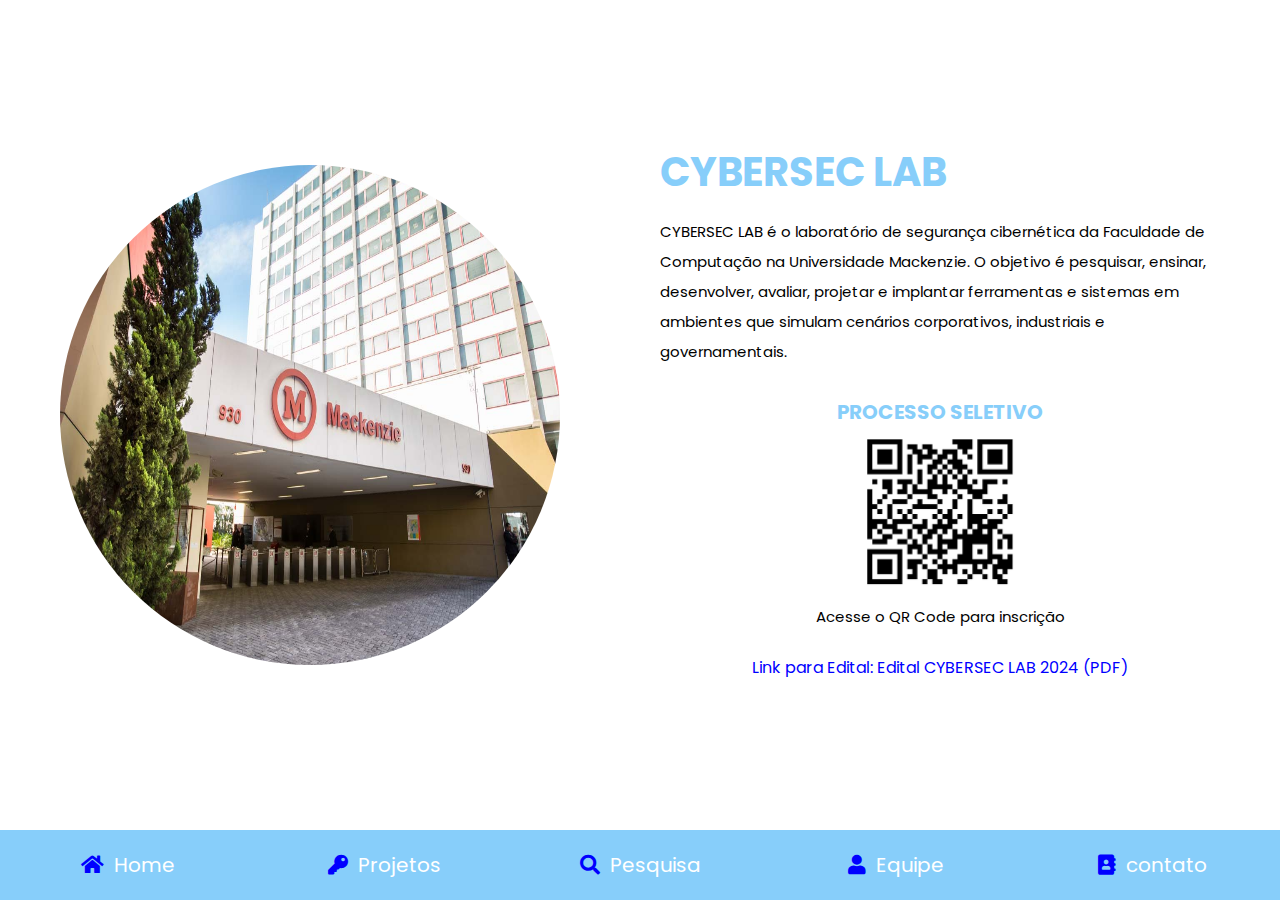
<file: index.html>
<!DOCTYPE html>
<html lang="en">

<head>
    <meta charset="UTF-8">
    <meta http-equiv="X-UA-Compatible" content="IE=edge">
    <meta name="viewport" content="width=device-width, initial-scale=1.0">
    <title>home</title>

    <link rel="stylesheet" href="https://cdnjs.cloudflare.com/ajax/libs/font-awesome/5.15.4/css/all.min.css">
    <link rel="stylesheet" href="style.css">
</head>

<body>

    <nav class="navbar">
        <a href="index.html"> <i class="fas fa-home"></i> <span>Home</span> </a>
        <a href="projetos.html"> <i class="fas fa-key"></i> <span>Projetos</span> </a>
        <a href="pesquisa.html"> <i class="fas fa-search"></i> <span>Pesquisa</span> </a>
        <a href="equipe.html"> <i class="fas fa-user"></i> <span>Equipe</span> </a>
        <a href="contato.html"> <i class="fas fa-address-book"></i> <span>contato</span> </a>
    </nav>

    <section class="home">
        <div class="image">
            <img src="fotos/predio.jpg">
        </div>

        <div class="content">
            <h3>CYBERSEC LAB</h3>
            <p>
                CYBERSEC LAB é o laboratório de segurança cibernética da Faculdade de Computação na Universidade Mackenzie. O objetivo é pesquisar, ensinar, desenvolver, avaliar, projetar e implantar ferramentas e sistemas em ambientes que simulam cenários corporativos, industriais e governamentais.
            </p>

            <!-- Seção do QR Code e link para o edital -->
            <div class="qr-code-section">
                <h4>PROCESSO SELETIVO</h4>
                <img src="fotos/qrcodelabsec.jpg" alt="QR Code para inscrição" class="qr-code">
                <p>Acesse o QR Code para inscrição</p>

                
                <p><a href="fotos/Edital CYBERSEC LAB 2024.pdf" target="_blank">Link para Edital: Edital CYBERSEC LAB 2024 (PDF)</a></p>
            </div>
        </div>
    </section>

</body>
</html>
</file>
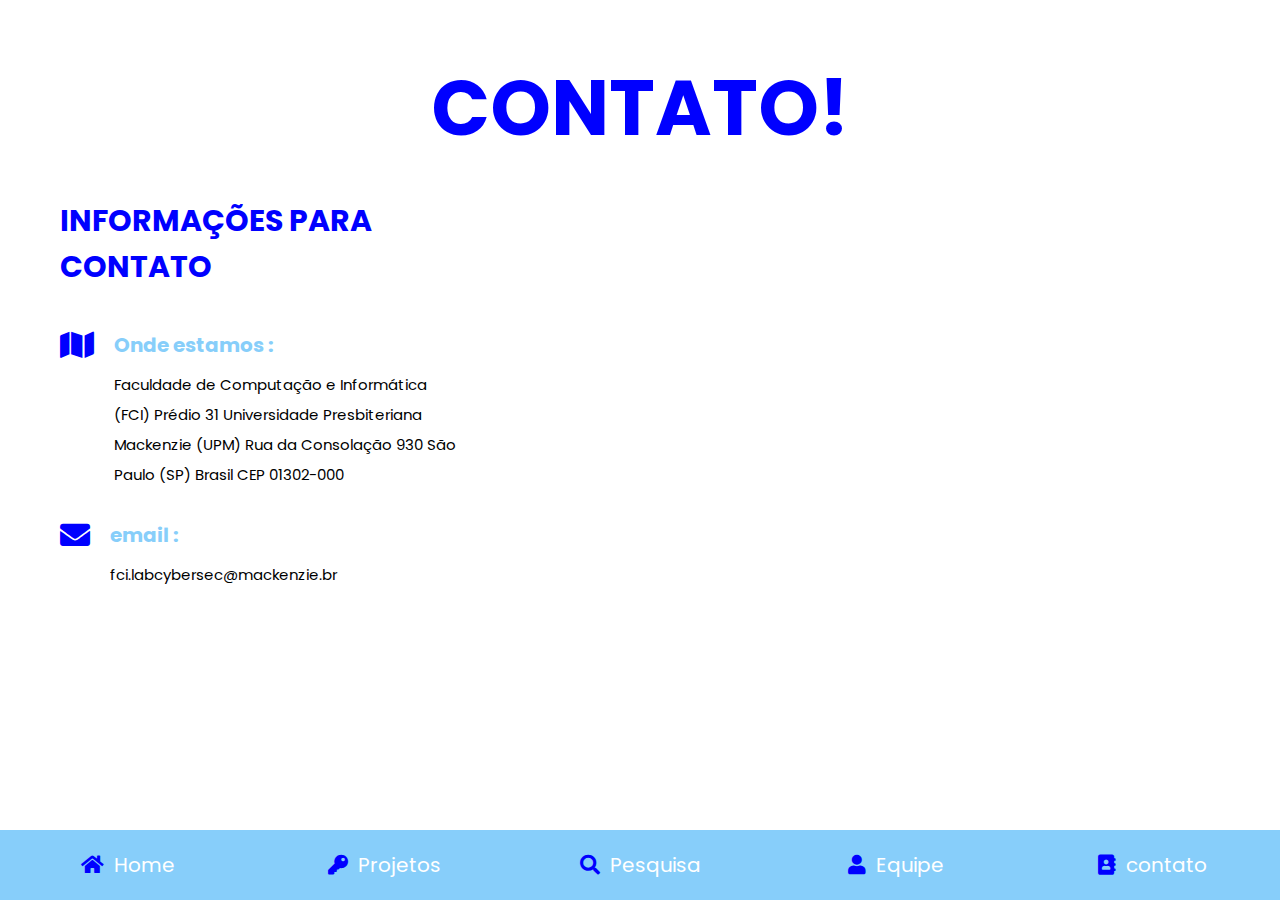
<file: contato.html>
<!DOCTYPE html>
<html lang="en">

<head>
    <meta charset="UTF-8">
    <meta http-equiv="X-UA-Compatible" content="IE=edge">
    <meta name="viewport" content="width=device-width, initial-scale=1.0">
    <title>contato</title>

    <link rel="stylesheet" href="https://cdnjs.cloudflare.com/ajax/libs/font-awesome/5.15.4/css/all.min.css">
    <link rel="stylesheet" href="style.css">

</head>

<body>

    <nav class="navbar">
        <a href="index.html"> <i class="fas fa-home"></i> <span>Home</span> </a>
        <a href="projetos.html"> <i class="fas fa-key"></i> <span>Projetos</span> </a>
        <a href="pesquisa.html"> <i class="fas fa-search"></i> <span>Pesquisa</span> </a>
        <a href="equipe.html"> <i class="fas fa-user"></i> <span>Equipe</span> </a>
        <a href="contato.html"> <i class="fas fa-address-book"></i> <span>contato</span> </a>

    </nav>


    <section class="contact">
        <h1 class="heading"> Contato! <span></span> </h1>
        <div class="row">
            <div class="info-container">
                <h1>Informações para Contato</h1>
                <div class="box-container">
                    <div class="box">
                        <i class="fas fa-map"></i>
                        <div class="info">
                            <h3>Onde estamos :</h3>
                            <p>Faculdade de Computação e Informática (FCI) Prédio 31
                                Universidade Presbiteriana Mackenzie (UPM)
                                Rua da Consolação 930
                                São Paulo (SP) Brasil
                                CEP 01302-000</p>
                        </div>
                    </div>

                    <div class="box">
                        <i class="fas fa-envelope"></i>
                        <div class="info">
                            <h3>email :</h3>
                            <p> fci.labcybersec@mackenzie.br</p>

                        </div>
                    </div>

                    <!-----  <div class="box">
                        <i class="fas fa-phone"></i>
                        <div class="info">
                            <h3>Numero :</h3>
                            <p>(11)9000-9999</p>
                        </div>
                    </div>------->
                </div>
            </div>

            <div class="map-container">

                <iframe
                    src="https://www.google.com/maps/embed?pb=!1m18!1m12!1m3!1d3657.56758053314!2d-46.652939525478665!3d-23.548050378808984!2m3!1f0!2f0!3f0!3m2!1i1024!2i768!4f13.1!3m3!1m2!1s0x94ce584992d1355b%3A0x2619a4227c175a85!2sUniversidade%20Presbiteriana%20Mackenzie!5e0!3m2!1sen!2sbr!4v1716403717317!5m2!1sen!2sbr"
                    width="600" height="450" style="border:0;" allowfullscreen="" loading="lazy"
                    referrerpolicy="no-referrer-when-downgrade"></iframe>
            </div>
        </div>
    </section>

</body>

</html>
</file>
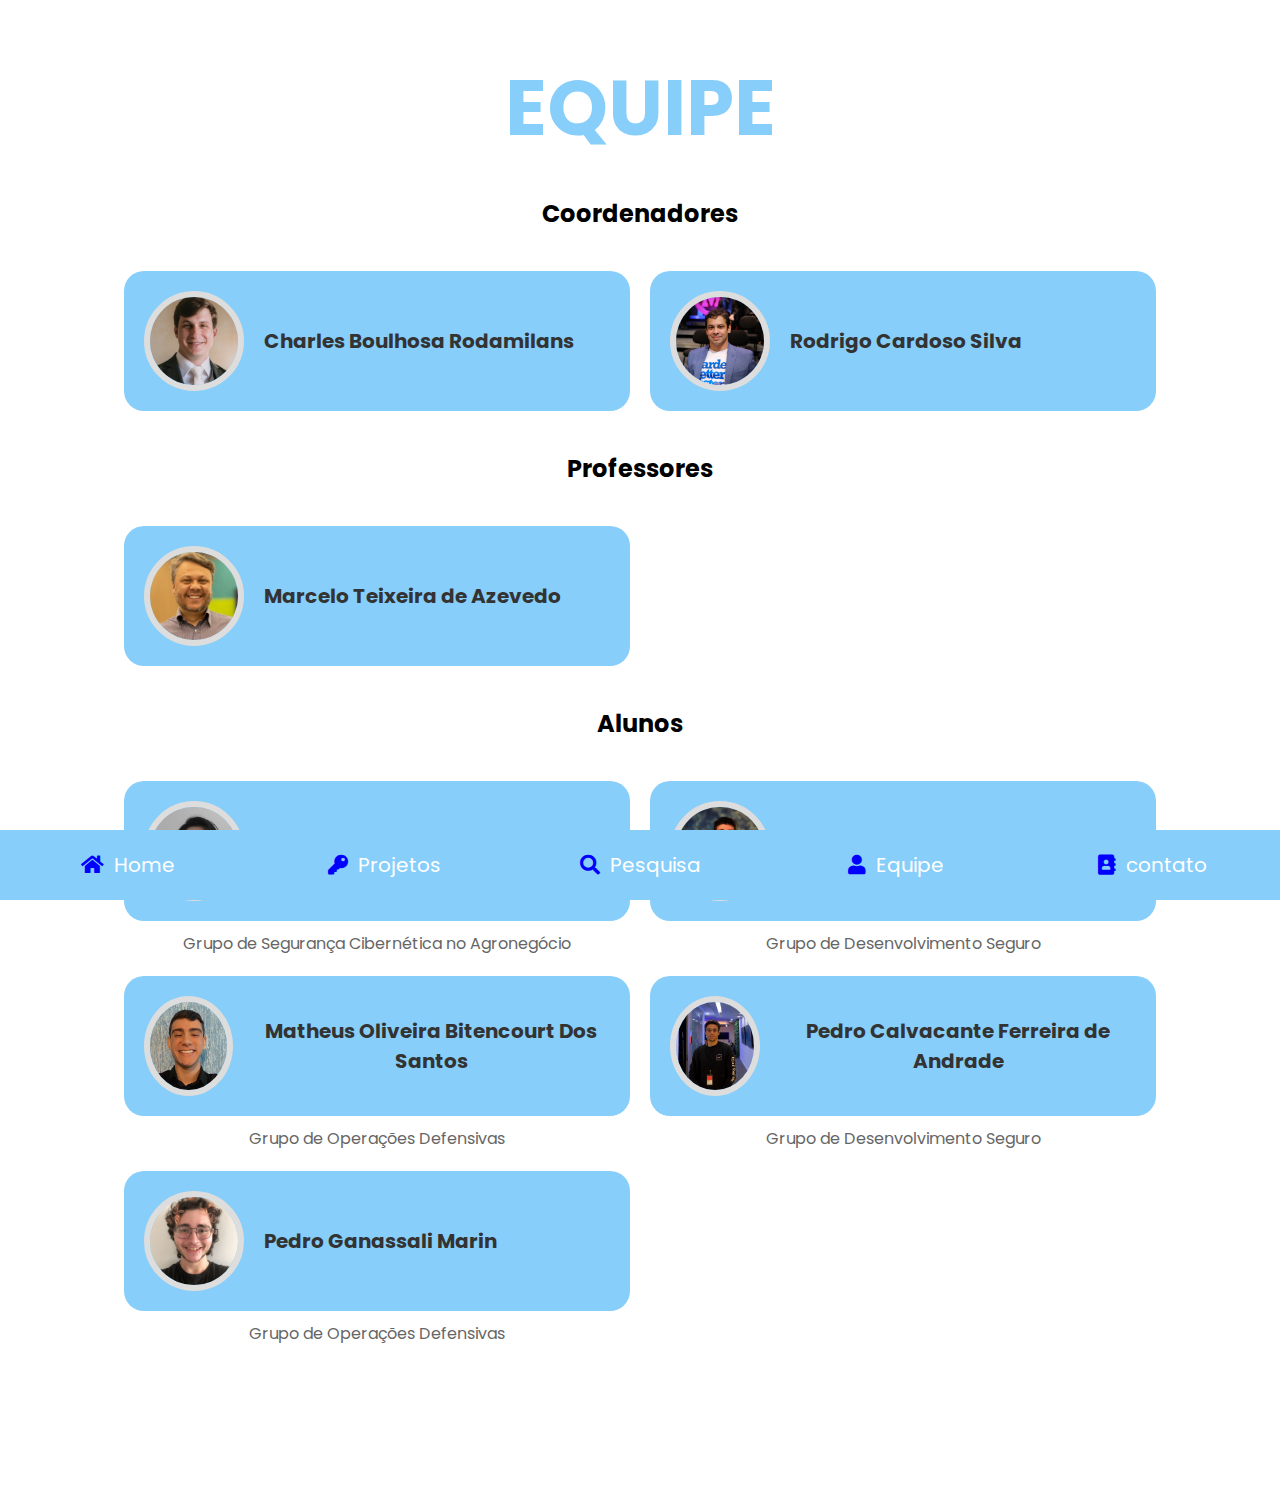
<file: equipe.html>
<!DOCTYPE html>
<html lang="en">

<head>
    <meta charset="UTF-8">
    <meta name="viewport" content="width=device-width, initial-scale=1.0">
    <title>Equipe</title>
    <link rel="stylesheet" href="style.css">
    <link rel="stylesheet" href="https://cdnjs.cloudflare.com/ajax/libs/font-awesome/5.15.4/css/all.min.css">
</head>

<body>

    <nav class="navbar">
        <a href="index.html"> <i class="fas fa-home"></i> <span>Home</span> </a>
        <a href="projetos.html"> <i class="fas fa-key"></i> <span>Projetos</span> </a>
        <a href="pesquisa.html"> <i class="fas fa-search"></i> <span>Pesquisa</span> </a>
        <a href="equipe.html"> <i class="fas fa-user"></i> <span>Equipe</span> </a>
        <a href="contato.html"> <i class="fas fa-address-book"></i> <span>contato</span> </a>
    </nav>

    <section class="portfolio">
        <h1 class="heading"><span>Equipe</span></h1>

        <h2 class="subheading">Coordenadores</h2>
        <ul class="cards">
            <li>
                <div class="card__header">
                    <img class="card__thumb" src="fotos/charles.jpg" alt="Charles Boulhosa Rodamilans" />
                    <div class="card__header-text">
                        <h3 class="card__title">Charles Boulhosa Rodamilans</h3>
                        <span class="card__status coordinator"></span>
                    </div>
                </div>
            </li>
            <li>
                <div class="card__header">
                    <img class="card__thumb" src="fotos/rodigo.jpg" alt="Rodrigo Cardoso Silva" />
                    <div class="card__header-text">
                        <h3 class="card__title">Rodrigo Cardoso Silva</h3>
                        <span class="card__status coordinator"></span>
                    </div>
                </div>
            </li>
        </ul>

        <h2 class="subheading">Professores</h2> <!-- Nova seção para Professores -->
        <ul class="cards">
            <li>
                <div class="card__header">
                    <img class="card__thumb" src="fotos/marcelo.jpeg" alt="Marcelo Teixeira de Azevedo" />
                    <div class="card__header-text">
                        <h3 class="card__title">Marcelo Teixeira de Azevedo</h3>
                    </div>
                </div>
            </li>
            <!-- Adicione outros professores aqui, se necessário -->
        </ul>

        <h2 class="subheading">Alunos</h2>
        <ul class="cards">
            <li>
                <div class="card__header">
                    <img class="card__thumb" src="fotos/leila.jpg" alt="Leila Akina Ino" />
                    <div class="card__header-text">
                        <h3 class="card__title">Leila Akina Ino</h3>
                    </div>
                </div>
                <p class="card__description">Grupo de Segurança Cibernética no Agronegócio</p>
            </li>
            <li>
                <div class="card__header">
                    <img class="card__thumb" src="fotos/leoRh.jpg" alt="Leonardo Rodrigues Hofjud" />
                    <div class="card__header-text">
                        <h3 class="card__title">Leonardo Rodrigues Hofjud</h3>
                    </div>
                </div>
                <p class="card__description">Grupo de Desenvolvimento Seguro</p>
            </li>
            <li>
                <div class="card__header">
                    <img class="card__thumb" src="fotos/matheus1.jpg" alt="Matheus Oliveira Bitencourt Dos Santos" />
                    <div class="card__header-text">
                        <h3 class="card__title">Matheus Oliveira Bitencourt Dos Santos</h3>
                    </div>
                </div>
                <p class="card__description">Grupo de Operações Defensivas</p>
            </li>
            <li>
                <div class="card__header">
                    <img class="card__thumb" src="fotos/pedroA.jpg" alt="Pedro Calvacante Ferreira de Andrade" />
                    <div class="card__header-text">
                        <h3 class="card__title">Pedro Calvacante Ferreira de Andrade</h3>
                    </div>
                </div>
                <p class="card__description">Grupo de Desenvolvimento Seguro</p>
            </li>
            <li>
                <div class="card__header">
                    <img class="card__thumb" src="fotos/pedroG.jpg" alt="Pedro Ganassali Marin" />
                    <div class="card__header-text">
                        <h3 class="card__title">Pedro Ganassali Marin</h3>
                    </div>
                </div>
                <p class="card__description">Grupo de Operações Defensivas</p>
            </li>
        </ul>
    </section>
</body>

</html>
</file>
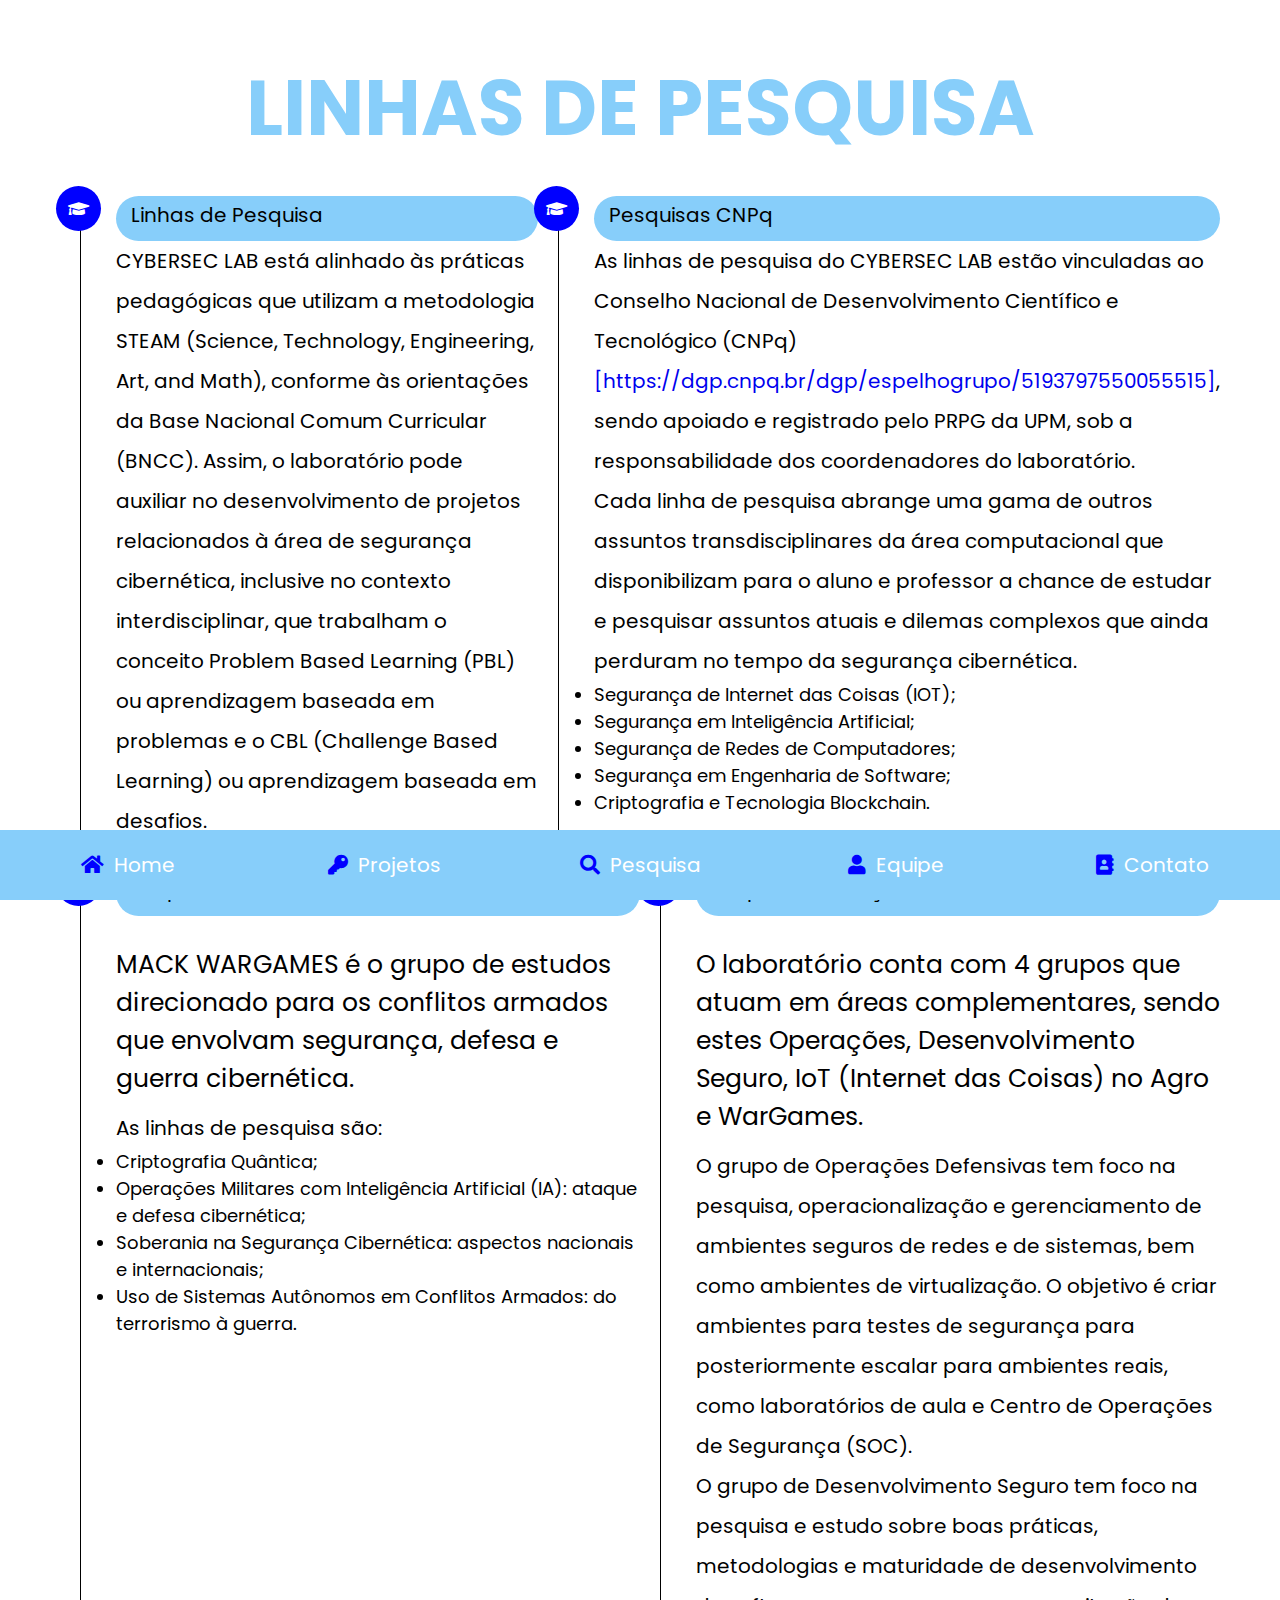
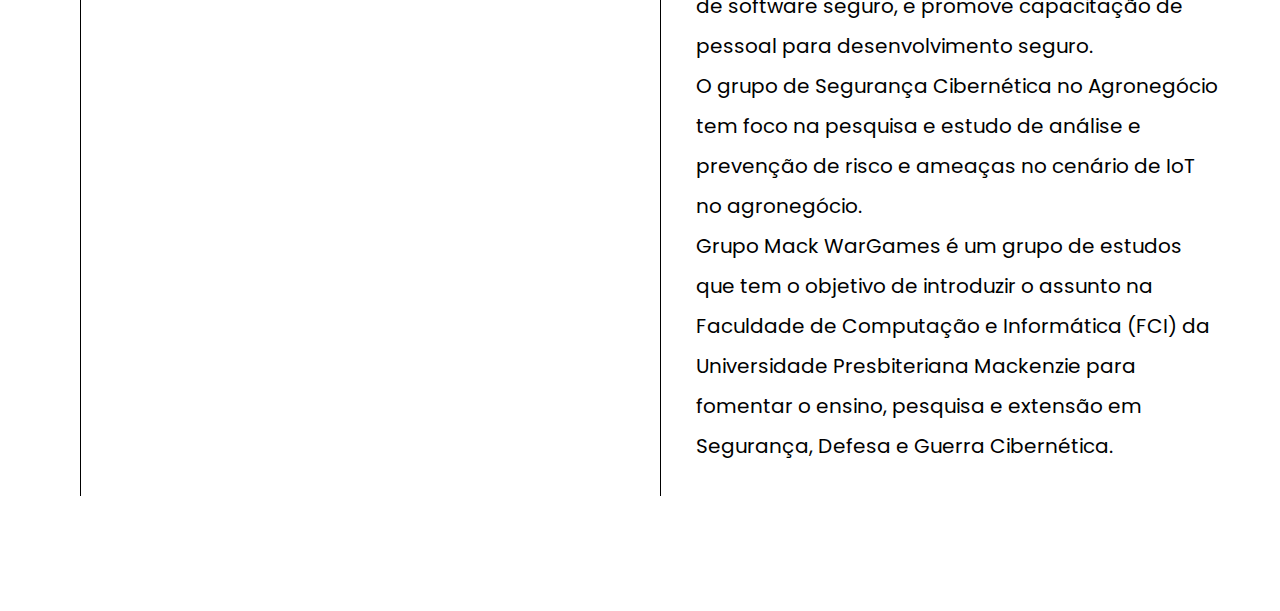
<file: pesquisa.html>
<!DOCTYPE html>
<html lang="en">

<head>
    <meta charset="UTF-8">
    <meta http-equiv="X-UA-Compatible" content="IE=edge">
    <meta name="viewport" content="width=device-width, initial-scale=1.0">
    <title>Sobre</title>

    <link rel="stylesheet" href="https://cdnjs.cloudflare.com/ajax/libs/font-awesome/5.15.4/css/all.min.css">
    <link rel="stylesheet" href="style.css">
</head>

<body>

    <nav class="navbar">
        <a href="index.html"> <i class="fas fa-home"></i> <span>Home</span> </a>
        <a href="projetos.html"> <i class="fas fa-key"></i> <span>Projetos</span> </a>
        <a href="pesquisa.html"> <i class="fas fa-search"></i> <span>Pesquisa</span> </a>
        <a href="equipe.html"> <i class="fas fa-user"></i> <span>Equipe</span> </a>
        <a href="contato.html"> <i class="fas fa-address-book"></i> <span>Contato</span> </a>
    </nav>

    <section class="education">
        <h1 class="heading"> <span>LINHAS DE PESQUISA</span> </h1>
        <div class="box-container">
            <div class="box connected-box">
                <i class="fas fa-graduation-cap"></i>
                <span>Linhas de Pesquisa</span>
                <p>CYBERSEC LAB está alinhado às práticas pedagógicas que utilizam a metodologia STEAM (Science,
                    Technology, Engineering, Art, and Math), conforme às orientações da Base Nacional Comum Curricular
                    (BNCC). Assim, o laboratório pode auxiliar no desenvolvimento de projetos relacionados à área de
                    segurança cibernética, inclusive no contexto interdisciplinar, que trabalham o conceito Problem
                    Based Learning (PBL) ou aprendizagem baseada em problemas e o CBL (Challenge Based Learning) ou
                    aprendizagem baseada em desafios.</p>
            </div>
            <div class="box connected-box">
                <i class="fas fa-graduation-cap"></i>
                <span>Pesquisas CNPq</span>
                <p>As linhas de pesquisa do CYBERSEC LAB estão vinculadas ao Conselho Nacional de Desenvolvimento
                    Científico e Tecnológico (CNPq) <a
                        href="https://dgp.cnpq.br/dgp/espelhogrupo/5193797550055515">[https://dgp.cnpq.br/dgp/espelhogrupo/5193797550055515]</a>,
                    sendo apoiado e registrado pelo PRPG da UPM, sob a responsabilidade dos coordenadores do
                    laboratório.</p>
                <p>Cada linha de pesquisa abrange uma gama de outros assuntos transdisciplinares da área computacional
                    que disponibilizam para o aluno e professor a chance de estudar e pesquisar assuntos atuais e
                    dilemas complexos que ainda perduram no tempo da segurança cibernética.</p>
                <ul>
                    <li>Segurança de Internet das Coisas (IOT);</li>
                    <li>Segurança em Inteligência Artificial;</li>
                    <li>Segurança de Redes de Computadores;</li>
                    <li>Segurança em Engenharia de Software;</li>
                    <li>Criptografia e Tecnologia Blockchain.</li>
                </ul>
            </div>
            <div class="box connected-box">
                <i class="fas fa-graduation-cap"></i>
                <span>Grupo de Estudos</span>
                <h3>MACK WARGAMES é o grupo de estudos direcionado para os conflitos armados que envolvam segurança,
                    defesa e guerra cibernética.</h3>
                <p>As linhas de pesquisa são:</p>
                <ul>
                    <li>Criptografia Quântica;</li>
                    <li>Operações Militares com Inteligência Artificial (IA): ataque e defesa cibernética;</li>
                    <li>Soberania na Segurança Cibernética: aspectos nacionais e internacionais;</li>
                    <li>Uso de Sistemas Autônomos em Conflitos Armados: do terrorismo à guerra.</li>
                </ul>
            </div>
            <div class="box connected-box">
                <i class="fas fa-graduation-cap"></i>
                <span>Grupos de atuação do laboratório</span>
                <h3>O laboratório conta com 4 grupos que atuam em áreas complementares, sendo estes Operações,
                    Desenvolvimento Seguro, IoT (Internet das Coisas) no Agro e WarGames.</h3>
                <p>
                    O grupo de Operações Defensivas tem foco na pesquisa, operacionalização e gerenciamento de ambientes
                    seguros de redes e de sistemas, bem como ambientes de virtualização. O objetivo é criar ambientes
                    para testes de segurança para posteriormente escalar para ambientes reais, como laboratórios de aula
                    e Centro de Operações de Segurança (SOC).
                </p>
                <p>
                    O grupo de Desenvolvimento Seguro tem foco na pesquisa e estudo sobre boas práticas, metodologias e
                    maturidade de desenvolvimento de software seguro, e promove capacitação de pessoal para
                    desenvolvimento seguro.
                </p>
                <p>
                    O grupo de Segurança Cibernética no Agronegócio tem foco na pesquisa e estudo de análise e prevenção
                    de risco e ameaças no cenário de IoT no agronegócio.
                </p>
                <p>
                    Grupo Mack WarGames é um grupo de estudos que tem o objetivo de introduzir o assunto na Faculdade de
                    Computação e Informática (FCI) da Universidade Presbiteriana Mackenzie para fomentar o ensino,
                    pesquisa e extensão em Segurança, Defesa e Guerra Cibernética.
                </p>
            </div>
        </div>
    </section>

</body>

</html>
</file>
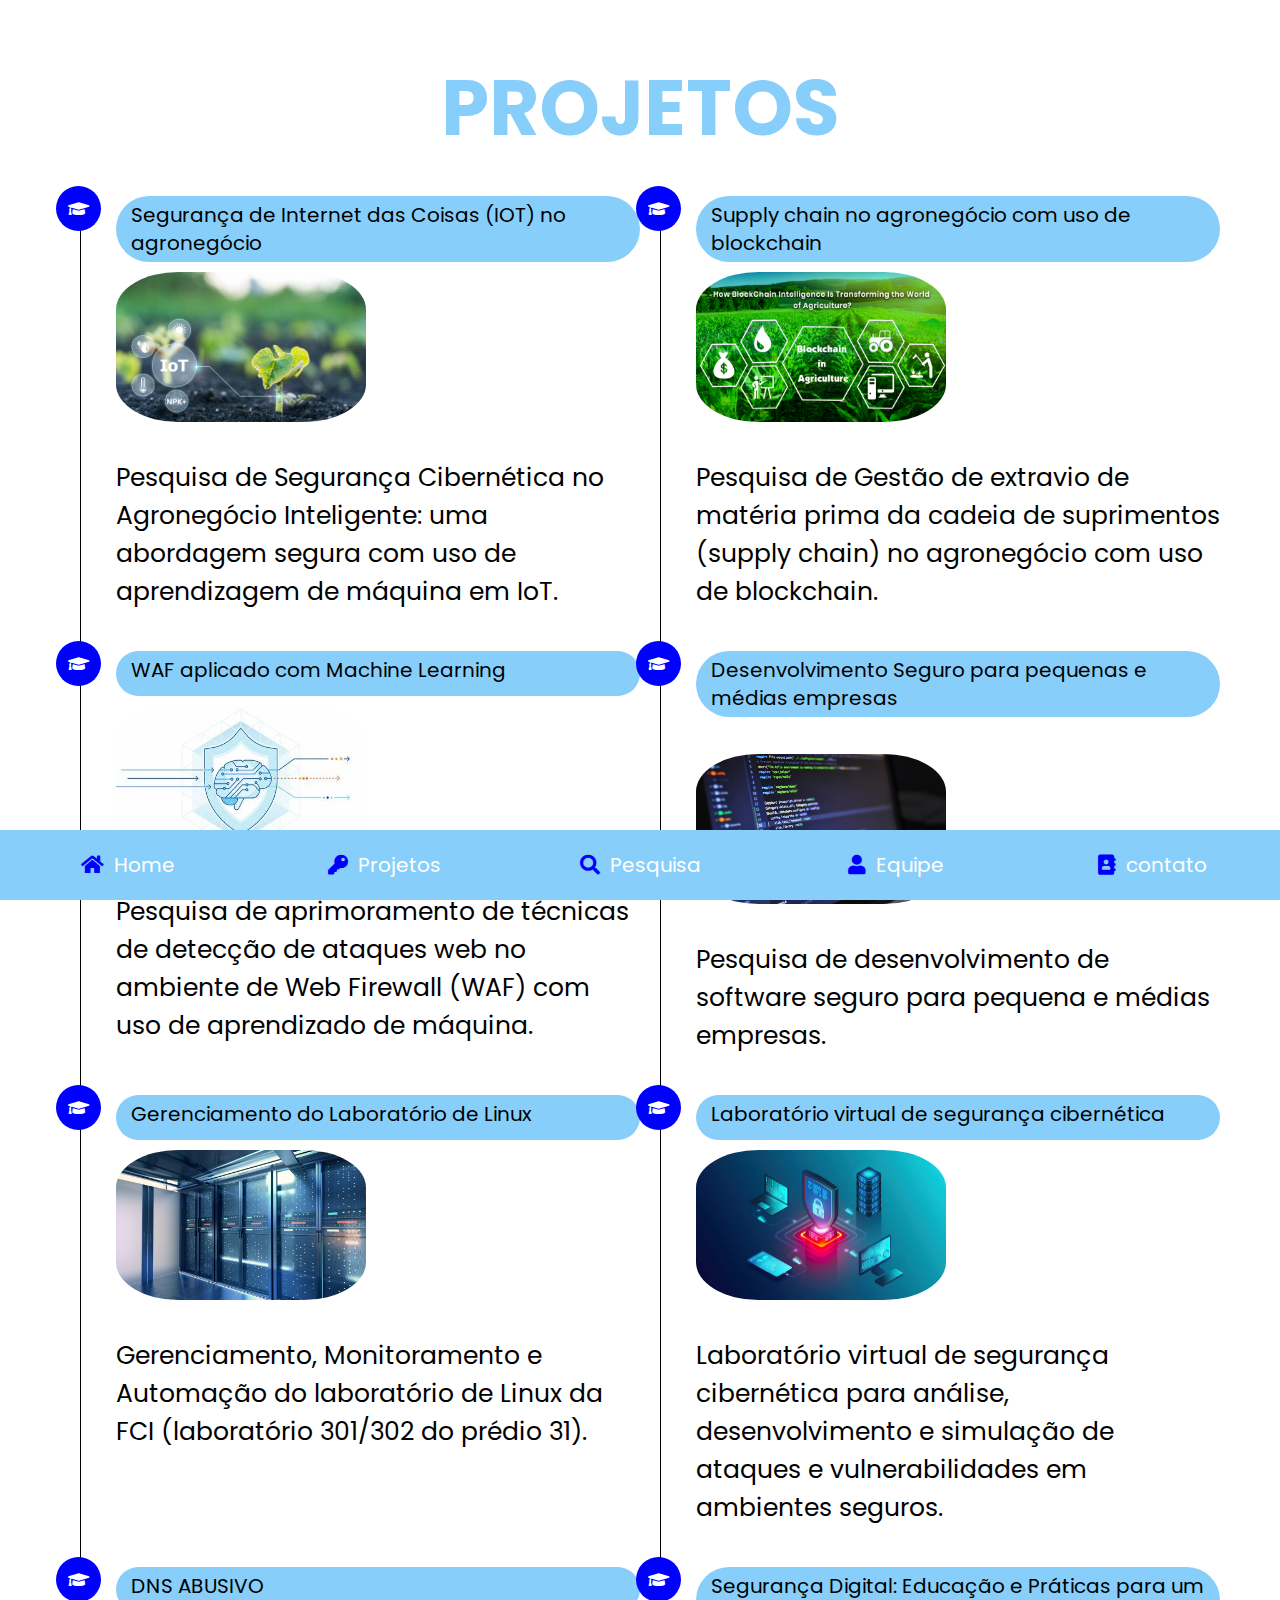
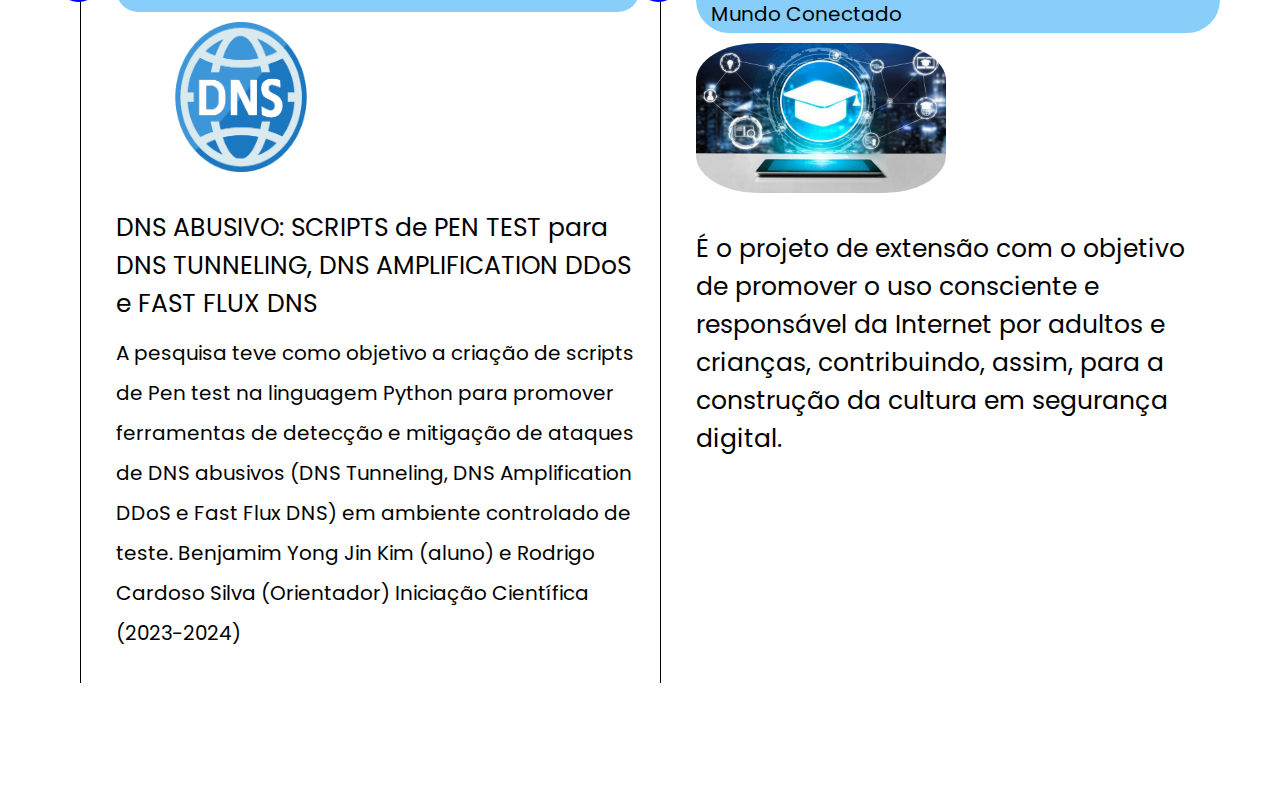
<file: projetos.html>
<!DOCTYPE html>
<html lang="en">

<head>
    <meta charset="UTF-8">
    <meta http-equiv="X-UA-Compatible" content="IE=edge">
    <meta name="viewport" content="width=device-width, initial-scale=1.0">
    <title>Sobre</title>

    <link rel="stylesheet" href="https://cdnjs.cloudflare.com/ajax/libs/font-awesome/5.15.4/css/all.min.css">
    <link rel="stylesheet" href="style.css">
</head>

<body>

    <nav class="navbar">
        <a href="index.html"> <i class="fas fa-home"></i> <span>Home</span> </a>
        <a href="projetos.html"> <i class="fas fa-key"></i> <span>Projetos</span> </a>
        <a href="pesquisa.html"> <i class="fas fa-search"></i> <span>Pesquisa</span> </a>
        <a href="equipe.html"> <i class="fas fa-user"></i> <span>Equipe</span> </a>
        <a href="contato.html"> <i class="fas fa-address-book"></i> <span>contato</span> </a>

    </nav>

    <section class="education">
        <h1 class="heading"> <span>Projetos</span> </h1>
        <div class="box-container">
            <div class="box">
                <i class="fas fa-graduation-cap"></i>
                <span>Segurança de Internet das Coisas (IOT) no agronegócio</span>
                <img src="fotos/projeto1.jpg"
                    style="width: 250px; height: 150px; border-radius: 25%; margin-top: 10px;">
                <h3>Pesquisa de Segurança Cibernética no Agronegócio Inteligente: uma abordagem segura com uso de
                    aprendizagem de máquina em IoT.</h3>
            </div>

            <div class="box">
                <i class="fas fa-graduation-cap"></i>
                <span>Supply chain no agronegócio com uso de blockchain</span>
                <img src="fotos/projeto2.png"
                    style="width: 250px; height: 150px; border-radius: 25%; margin-top: 10px;">
                <h3>Pesquisa de Gestão de extravio de matéria prima da cadeia de suprimentos (supply chain) no
                    agronegócio com uso de blockchain.</h3>
            </div>

            <div class="box">
                <i class="fas fa-graduation-cap"></i>
                <span>WAF aplicado com Machine Learning</span>
                <img src="fotos/projeto3.jpeg"
                    style="width: 250px; height: 150px; border-radius: 25%; margin-top: 10px;">
                <h3>Pesquisa de aprimoramento de técnicas de detecção de ataques web no ambiente de Web Firewall (WAF)
                    com uso de aprendizado de máquina.</h3>
            </div>

            <div class="box">
                <i class="fas fa-graduation-cap"></i>
                <span>Desenvolvimento Seguro para pequenas e médias empresas</span>
                <br>
                <img src="fotos/projeto4.jpg"
                    style="width: 250px; height: 150px; border-radius: 25%; margin-top: 10px;">
                <h3>Pesquisa de desenvolvimento de software seguro para pequena e médias empresas.</h3>
            </div>

            <div class="box">
                <i class="fas fa-graduation-cap"></i>
                <span>Gerenciamento do Laboratório de Linux</span>
                <img src="fotos/projeto5.jpeg"
                    style="width: 250px; height: 150px; border-radius: 25%; margin-top: 10px;">
                <h3>Gerenciamento, Monitoramento e Automação do laboratório de Linux da FCI (laboratório 301/302 do
                    prédio 31).</h3>
            </div>

            <div class="box">
                <i class="fas fa-graduation-cap"></i>
                <span>Laboratório virtual de segurança cibernética</span>
                <img src="fotos/projeto7.jpg"
                    style="width: 250px; height: 150px; border-radius: 25%; margin-top: 10px;">
                <h3>Laboratório virtual de segurança cibernética para análise, desenvolvimento e simulação de ataques e
                    vulnerabilidades em ambientes seguros.</h3>
            </div>

            <div class="box">
                <i class="fas fa-graduation-cap"></i>
                <span>DNS ABUSIVO</span>
                <img src="fotos/projeto6.png"
                    style="width: 250px; height: 150px; border-radius: 25%; margin-top: 10px;">
                <h3>DNS ABUSIVO: SCRIPTS de PEN TEST para DNS TUNNELING, DNS AMPLIFICATION DDoS e FAST FLUX DNS</h3>
                <p>A pesquisa teve como objetivo a criação de scripts de Pen test na linguagem Python para promover ferramentas de detecção e mitigação de ataques de DNS abusivos (DNS Tunneling, DNS Amplification DDoS e Fast Flux DNS) em ambiente controlado de teste.

                    Benjamim Yong Jin Kim (aluno) e Rodrigo Cardoso Silva (Orientador)
                    Iniciação Científica (2023-2024)</p>
            </div>

            <div class="box">
                <i class="fas fa-graduation-cap"></i>
                <span>Segurança Digital: Educação e Práticas para um Mundo Conectado</span>
                <img src="fotos/projetoEd.png"
                    style="width: 250px; height: 150px; border-radius: 25%; margin-top: 10px;">
                <h3>É o projeto de extensão com o objetivo de promover o uso consciente e responsável da Internet por adultos e crianças, contribuindo, assim, para a construção da cultura em segurança digital.</h3>
            </div>
        </div>
    </section>

</body>

</html>
</file>
<file: style.css>
@import url("https://fonts.googleapis.com/css2?family=Poppins:wght@100;300;400;500;600;700&display=swap");

* {
    font-family: 'Poppins', sans-serif;
    margin: 0;
    padding: 0;
    box-sizing: border-box;
    text-decoration: none;
    outline: none;
    border: none;
}

:root {
    --surface-color: #fff;
    --curve: 40;
    --header-bg-color: #87cefa;
    /* Definindo uma cor de fundo para o cabeçalho */
}

body {
    font-family: 'Noto Sans JP', sans-serif;
    background-color: #fef8f8;
    margin: 0;
    padding: 0;
}

.cards {
    display: grid;
    grid-template-columns: repeat(2, 1fr);
    /* Ajustando para duas colunas */
    gap: 2rem;
    /* espaço entre os cards */
    margin: 4rem 5vw;
    padding: 0;
    list-style-type: none;
}

.card__header {
    display: flex;
    align-items: center;
    gap: 2rem;
    background-color: var(--header-bg-color);
    padding: 2rem;
    border-radius: 20px;
    width: 100%;
}

.card__thumb {
    width: 100px;
    /* tamanho da imagem */
    height: 100px;
    border-radius: 50%;
    object-fit: cover;
    border: 6px solid #ddd;
}

.card__header-text {
    display: flex;
    flex-direction: column;
}

.card__title {
    font-size: 2rem;
    color: #333;
}

.card__status {
    font-size: 2rem;
    font-weight: bold;
    color: black;
}

.coordinator {
    color: black;
    font-size: 2rem;
    font-weight: bold;
}

.card__description {
    font-size: 1.6rem;
    color: #666;
    margin: 1rem 0 0;
    text-align: center;
}

html {
    font-size: 62.5%;
    overflow-x: hidden;
}

html::-webkit-scrollbar {
    width: 1rem;
}

html::-webkit-scrollbar-track {
    background: #ffffff;
}

html::-webkit-scrollbar-thumb {
    background: blue;
}

body {
    background: #ffffff;
    padding-bottom: 6.5rem;
}

section {
    padding: 5rem 2rem;
    margin: 0 auto;
    max-width: 1200px;
}

.heading {
    text-align: center;
    font-size: 6vw;
    color: blue;
    margin-bottom: 3rem;
    text-transform: uppercase;
}

.heading span {
    text-transform: uppercase;
    color: lightskyblue;
}

.btn {
    display: inline-block;
    margin-top: 1rem;
    border-radius: 5rem;
    background: blue;
    padding: .7rem;
    font-size: 1.7rem;
    color: blue;
    padding-left: 2rem;
}

.btn i {
    height: 4rem;
    width: 4rem;
    line-height: 4rem;
    font-size: 1.7rem;
    text-align: center;
    background: blue;
    color: blue;
    border-radius: 50%;
    margin-left: 1rem;
    transition: .2s linear;
}

.btn:hover i {
    margin-left: 2rem;
}

.navbar {
    position: fixed;
    bottom: 0;
    left: 0;
    right: 0;
    display: flex;
    z-index: 1000;
    align-items: flex-end;
    overflow-x: auto;
    /* Adiciona rolagem horizontal */
    white-space: nowrap;
    /* Evita quebra de linha */
}

.navbar a {
    padding: 2rem;
    font-size: 2rem;
    background: lightskyblue;
    flex: 1;
    color: white;
    text-align: center;
    transition: .2s linear;
    display: inline-block;
    /* Garante que cada link seja tratado como bloco inline */
}

.navbar a i {
    color: blue;
    padding-right: .5rem;
}

.navbar a:hover {
    background: blue;
    padding-bottom: 6rem;
}

.navbar a:hover i {
    color: black;
}

.home {
    display: flex;
    align-items: center;
    flex-wrap: wrap;
    gap: 4rem;
    min-height: calc(100vh - 6.5rem);
}

.home .image {
    flex: 1 1 42rem;
    text-align: top;
}

.home .image img {
    height: 50rem;
    width: 50rem;
    border-radius: 50%;
}

.home .content {
    flex: 1 1 42rem;
}

.home .content h3 {
    color: lightskyblue;
    font-size: 4rem;
    padding-bottom: .5rem;
}

.home .content span {
    font-size: 3rem;
    color: blue;
    padding: .5rem 0;
    display: block;
}

.home .content p {
    font-size: 1.5rem;
    color: black;
    padding: 1rem 0;
    line-height: 2;
}

.about .row {
    display: flex;
    align-items: center;
    flex-wrap: wrap;
    gap: 2rem;
}

.about .row .info-container {
    flex: 1 1 42rem;
}

.about .row .info-container h1 {
    font-size: 3rem;
    color: black;
    text-transform: uppercase;
    padding-bottom: 1rem;
}

.about .row .info-container .box-container {
    padding: 1rem 0;
    display: flex;
    flex-wrap: wrap;
    gap: 2rem;
}

.about .row .info-container .box-container .box {
    flex: 1 1 20rem;
}

.about .row .info-container .box-container .box h3 {
    font-size: 1.7rem;
    color: #fff;
    padding: 1rem 0;
    font-weight: normal;
}

.about .row .info-container .box-container .box h3 span {
    color: lightblue;
    font-weight: lighter;
}

.about .row .count-container {
    flex: 1 1 42rem;
    display: flex;
    flex-wrap: wrap;
    gap: 2rem;
}

.about .row .count-container .box {
    flex: 1 1 20rem;
    padding: 3rem 4rem;
    border-radius: .5rem;
    background: #1a1a1a;
    box-shadow: 0 0.5rem 1rem rgba(0, 0, 0, 0.7);
}

.about .row .count-container .box h3 {
    font-size: 5rem;
    color: blue;
}

.about .row .count-container .box p {
    font-size: 2rem;
    color: blue;
}

.skills .box-container {
    display: grid;
    grid-template-columns: repeat(auto-fit, minmax(16rem, 1fr));
    gap: 1.5rem;
}

.skills .box-container .box {
    padding: 2rem;
    text-align: center;
    box-shadow: 0 0.5rem 1rem rgba(0, 0, 0, 0.7);
    border-radius: .5rem;
    background: #1a1a1a;
}

.skills .box-container .box:hover {
    background: #fff;
}

.skills .box-container .box:hover h3 {
    color: #0d0d0d;
}

.skills .box-container .box img {
    height: 7rem;
    margin-bottom: 1rem;
}

.skills .box-container .box h3 {
    color: #fff;
    font-size: 1.7rem;
    font-weight: normal;
    text-transform: uppercase;
}

.education .box-container {
    display: flex;
    flex-wrap: wrap;
}

.education .box-container .box {
    flex: 1 1 40rem;
    margin-left: 2rem;
    padding-top: 0;
    padding-bottom: 0;
    padding-left: 3.5rem;
    padding-bottom: 3rem;
    border-left: 0.1rem solid black;
    position: relative;
    font-size: 1.8rem;
}

.education .box-container .box i {
    height: 4.5rem;
    width: 4.5rem;
    line-height: 4.5rem;
    font-size: 1.7rem;
    border-radius: 50%;
    background: blue;
    color: #fff;
    text-align: center;
    position: absolute;
    top: -1rem;
    left: -2.5rem;
}

.education .box-container .box span {
    font-size: 2rem;
    color: black;
    border-radius: 5rem;
    padding: .5rem 1.5rem;
    background: lightskyblue;
}

.education .box-container .box h3 {
    font-size: 2.5rem;
    padding: 1rem 0;
    color: black;
    padding-top: 3rem;
    font-weight: normal;
}

.education .box-container .box p {
    font-size: 2rem;
    color: black;
    line-height: 2;
}

.portfolio {
    text-align: center;
}

.portfolio .box-container {
    display: grid;
    grid-template-columns: repeat(auto-fit, minmax(31rem, 1fr));
    gap: 1.5rem;
    margin-bottom: 2rem;
}

.portfolio .box-container .box {
    height: 30rem;
    overflow: hidden;
    position: relative;
}

.portfolio .box-container .box:hover .content {
    transform: translateY(0%);
}

.portfolio .box-container .box img {
    height: 100%;
    width: 100%;
    object-fit: cover;
}

.portfolio .box-container .box .content {
    position: absolute;
    top: 0;
    left: 0;
    height: 100%;
    width: 100%;
    background: #1a1a1a;
    display: flex;
    flex-direction: column;
    align-items: center;
    justify-content: center;
    padding: 2rem;
    transform: translateY(-100%);
    transition: .2s linear;
}

.portfolio .box-container .box .content h3 {
    font-size: 2.5rem;
    color: #fff;
    text-transform: uppercase;
    font-weight: normal;
}

.portfolio .box-container .box .content p {
    padding: 1rem 0;
    font-size: 1.5rem;
    line-height: 2;
    color: white;
}

.portfolio .box-container .box .content a {
    font-size: 2rem;
    color: blue;
}

.portfolio .box-container .box .content a:hover {
    color: #fff;
}

.blogs .box-container {
    display: grid;
    grid-template-columns: repeat(auto-fit, minmax(31rem, 1fr));
    gap: 1.5rem;
}

.blogs .box-container .box {
    text-align: center;
    padding: 2rem;
    border-radius: .5rem;
    background: #1a1a1a;
    box-shadow: 0 0.5rem 1rem rgba(0, 0, 0, 0.7);
}

.blogs .box-container .box:hover .image img {
    transform: scale(1.2);
}

.blogs .box-container .box .image {
    height: 25rem;
    width: 100%;
    border-radius: .5rem;
    overflow: hidden;
}

.blogs .box-container .box .image img {
    height: 100%;
    width: 100%;
    object-fit: cover;
    transition: .2s linear;
}

.blogs .box-container .box .content .icons {
    position: relative;
    top: -1rem;
    border-radius: .5rem;
    padding: 1.5rem;
    display: inline-block;
    background: #0d0d0d;
}

.blogs .box-container .box .content .icons a {
    font-size: 1.4rem;
    margin: 0 1rem;
    color: #fff;
}

.blogs .box-container .box .content .icons a:hover {
    color: blue;
}

.blogs .box-container .box .content .icons a i {
    padding-right: .5rem;
    color: blue;
}

.blogs .box-container .box .content h3 {
    font-size: 2rem;
    color: #fff;
    font-weight: normal;
}

.blogs .box-container .box .content p {
    font-size: 1.5rem;
    color: lightskyblue;
    padding: 1rem 0;
    line-height: 2;
}

.contact .row {
    display: flex;
    align-items: center;
    flex-wrap: wrap;
    gap: 2rem;
}

.contact .row .info-container {
    width: 100%;
    max-width: 40rem;
    margin-bottom: 2rem;
}

.contact .row .info-container h1 {
    font-size: 3rem;
    text-transform: uppercase;
    color: blue;
    padding-bottom: 1rem;
}

.contact .row .info-container p {
    font-size: 1.5rem;
    line-height: 2;
    color: black;
    padding: 1rem 0;
}

.contact .row .info-container .box-container {
    padding: 2rem 0;
}

.contact .row .info-container .box-container .box {
    display: flex;
    gap: 2rem;
    padding: 1rem 0;
}

.contact .row .info-container .box-container .box i {
    font-size: 3rem;
    color: blue;
}

.contact .row .info-container .box-container .box h3 {
    font-size: 2rem;
    color: lightskyblue;
}

.contact .row .info-container .share a {
    font-size: 2rem;
    height: 4.5rem;
    width: 4.5rem;
    line-height: 4.5rem;
    border-radius: 50%;
    background: #1a1a1a;
    color: white;
    text-align: center;
    margin-right: .3rem;
}

.contact .row .info-container .share a:hover {
    background: blue;
}

.contact .row form {
    flex: 1 1 42rem;
}

.contact .row form .inputBox {
    display: flex;
    flex-wrap: wrap;
    justify-content: space-between;
}

.contact .row form .inputBox input {
    width: 49%;
}

.contact .row form .inputBox input,
.contact .row form textarea {
    border-radius: 5rem;
    padding: 1.2rem 1.8rem;
    font-size: 1.6rem;
    color: #fff;
    text-transform: none;
    margin: .7rem 0;
    background: blue;
}

.contact .row form .inputBox input::placeholder,
.contact .row form textarea::placeholder {
    color: blue;
    opacity: 1;
}

.contact .row form textarea {
    width: 100%;
    border-radius: 1rem;
    resize: none;
    height: 25rem;
}

.contact .row form .btn {
    padding: 1rem 3rem;
    cursor: pointer;
}

.contact .row form .btn:hover {
    background: #fff;
    color: #0d0d0d;
}

@media (max-width: 1200px) {
    html {
        font-size: 55%;
    }

    section {
        padding: 3rem 2rem;
    }
}

@media (max-width: 768px) {
    .heading {
        font-size: 12vw;
    }

    .navbar a i {
        padding: 0;
    }

    .navbar a span {
        display: inline-table;
    }

    .navbar a:hover {
        padding-bottom: 2rem;
    }

    .home {
        text-align: center;
        gap: 2rem;
    }

    .home .image img {
        height: 30rem;
        width: 30rem;
    }

    .home .content h3 {
        font-size: 3rem;
    }

    .home .content span {
        font-size: 2.5rem;
    }

    .contact .row form .inputBox input {
        width: 100%;
        margin-bottom: 1rem;
    }
}

@media (max-width: 450px) {
    html {
        font-size: 50%;
    }
}

.subheading {
    font-size: 2.4rem;
    color: black;
    margin-bottom: 2rem;
    text-align: center;
}

/* Novos estilos adicionados */
.box span {
    display: block;
    font-size: 2rem;
    /* Aumentando o tamanho da fonte para os títulos dos projetos */
    line-height: 1.4;
    min-height: 4.5rem;
    /* Definindo uma altura mínima para evitar quebra de linha */
}

/* Estilos para a seção do QR code */
.qr-code-section {
    margin-top: 20px;
    text-align: center;
}

.qr-code-section h4 {
    font-size: 2rem;
    color: lightskyblue;
}

.qr-code-section .qr-code {
    width: 150px;
    height: 150px;
    margin-top: 10px;
}

.qr-code-section a {
    font-size: 1.6rem;
    color: blue;
    text-decoration: none;
}

.qr-code-section a:hover {
    text-decoration: underline;
}
</file>
